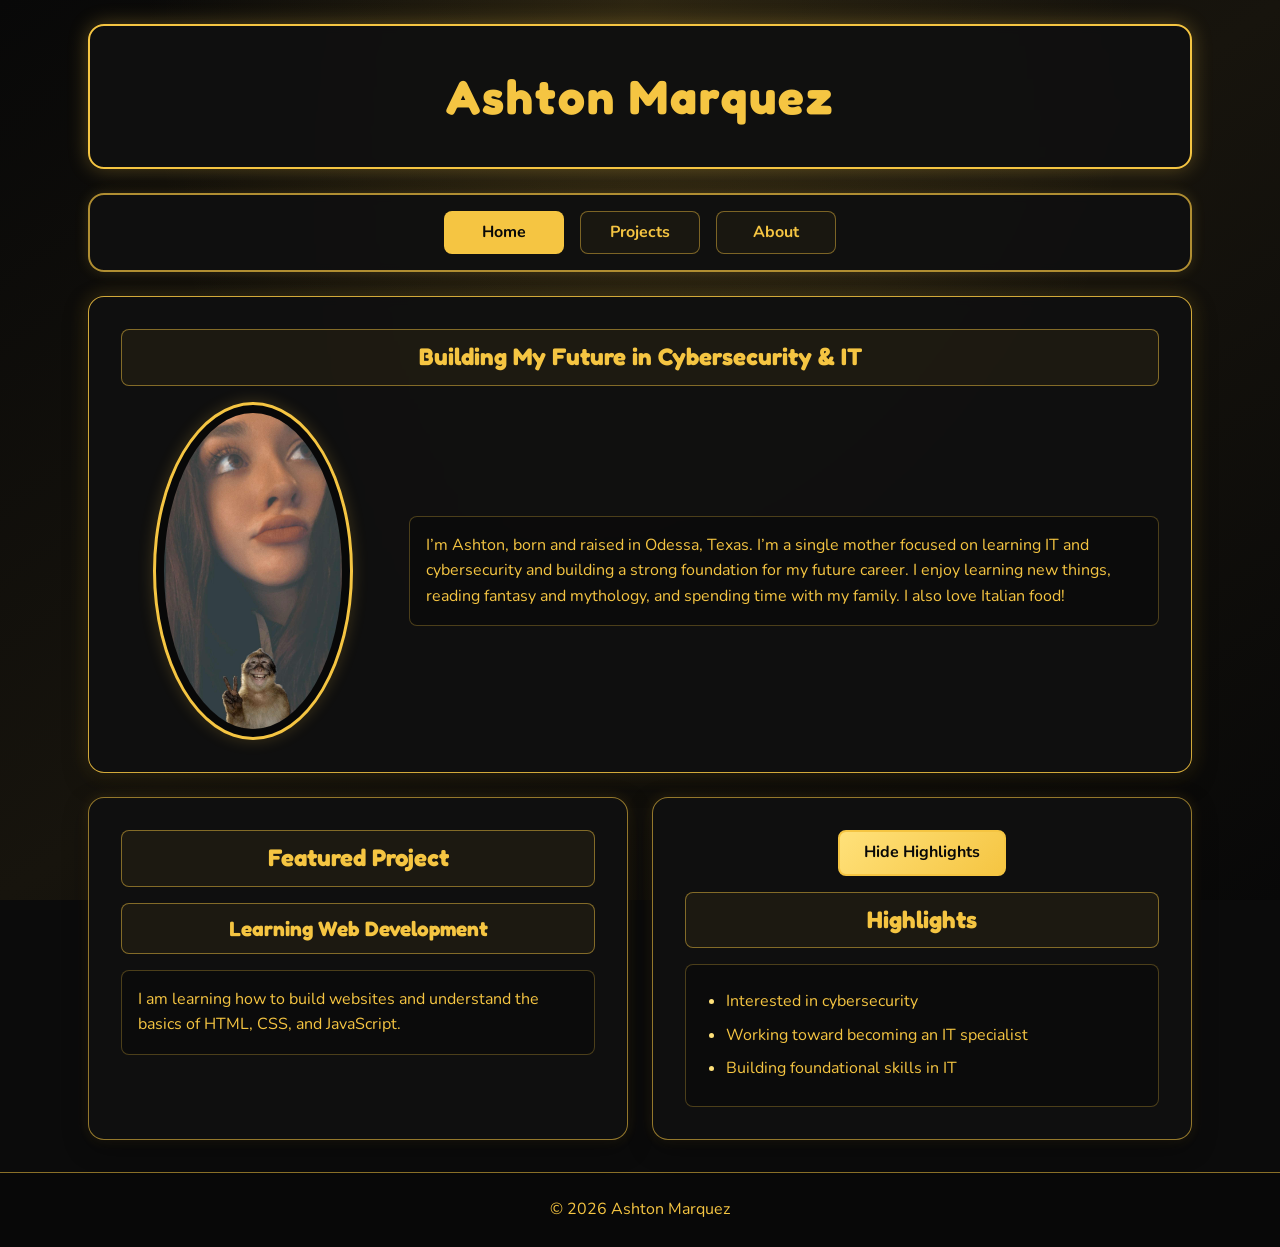
<file: index.html>
<!DOCTYPE html>
<html lang="en">
<head>
  <meta charset="UTF-8">
  <meta name="viewport" content="width=device-width, initial-scale=1.0">
  <title>Ashton Marquez | Home</title>
  <link rel="preconnect" href="https://fonts.googleapis.com">
  <link rel="preconnect" href="https://fonts.gstatic.com" crossorigin>
  <link href="https://fonts.googleapis.com/css2?family=Fredoka:wght@600;700&family=Nunito:wght@400;600;700&display=swap" rel="stylesheet">
  <link rel="stylesheet" href="styles.css">
</head>
<body>
  <header id="site-header">
    <h1>Ashton Marquez</h1>
  </header>
  <nav class="main-nav" aria-label="Main navigation">
    <button
      class="menu-toggle"
      type="button"
      aria-expanded="false"
      aria-controls="main-menu"
    >
      Menu
    </button>
<ul id="main-menu">
  <li><a href="index.html" aria-current="page">Home</a></li>
  <li><a href="projects.html">Projects</a></li>
  <li><a href="about.html">About</a></li>
</ul>

  </nav>
  <main>
    <section class="intro-section">
      <h2>Building My Future in Cybersecurity &amp; IT</h2>
  <div class="intro-layout">
    <img
      src="images/ashton.jpg"
      alt="Ashton posing with a monkey"
      width="170"
    >

    <p>
      I’m Ashton, born and raised in Odessa, Texas. I’m a single mother
      focused on learning IT and cybersecurity and building a strong
      foundation for my future career. I enjoy learning new things,
      reading fantasy and mythology, and spending time with my family.
      I also love Italian food!
    </p>
  </div>
</section>

<div class="content-grid">
  <section>
    <h2>Featured Project</h2>
    <h3>Learning Web Development</h3>

    <p>
      I am learning how to build websites and understand the basics of
      HTML, CSS, and JavaScript.
    </p>
  </section>

  <section class="highlights-card">
    <button
      class="form-button"
      id="highlights-toggle"
      type="button"
      aria-expanded="true"
      aria-controls="highlights"
    >
      Hide Highlights
    </button>

    <div id="highlights">
      <h2>Highlights</h2>

      <ul>
        <li>Interested in cybersecurity</li>
        <li>Working toward becoming an IT specialist</li>
        <li>Building foundational skills in IT</li>
      </ul>
    </div>
  </section>
</div>

  </main>
  <footer>
    <p>&copy; 2026 Ashton Marquez</p>
  </footer>
  <script src="nav.js"></script>
  <script src="form.js"></script>
</body>
</html>
</file>
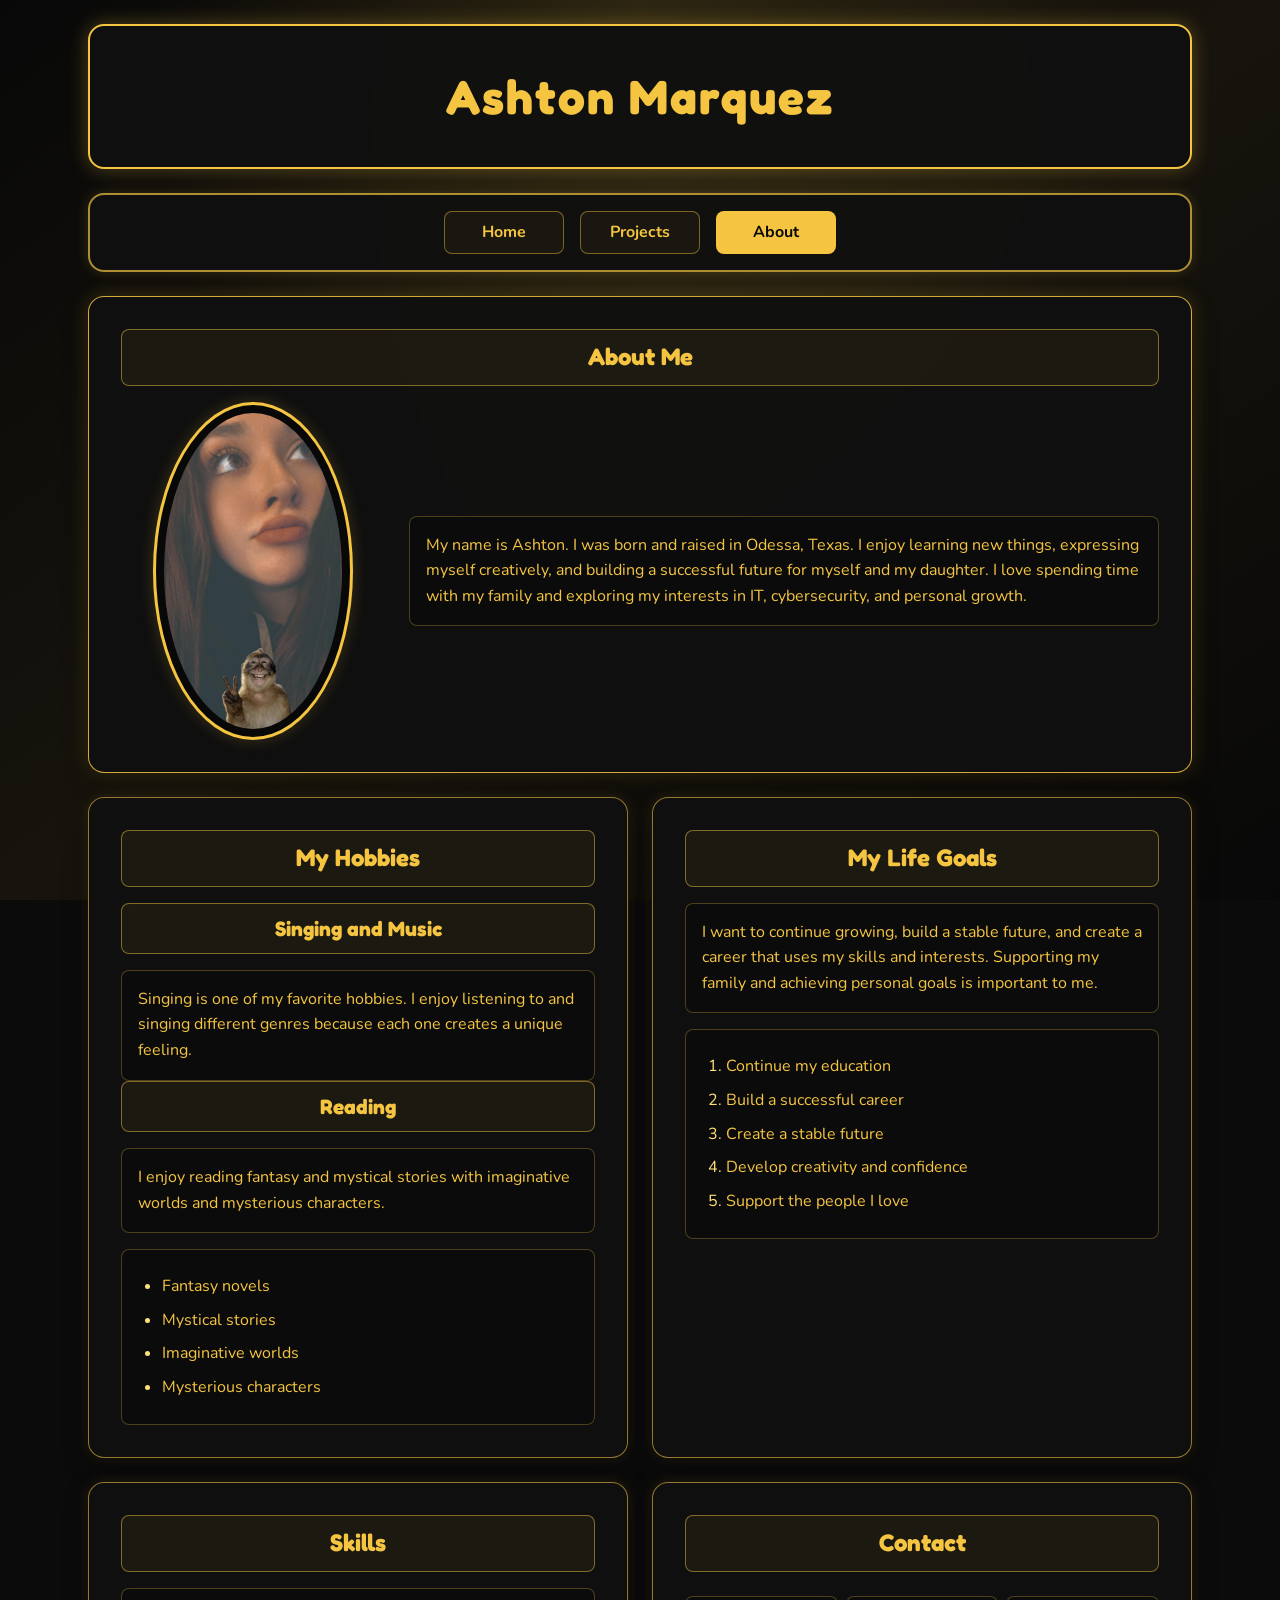
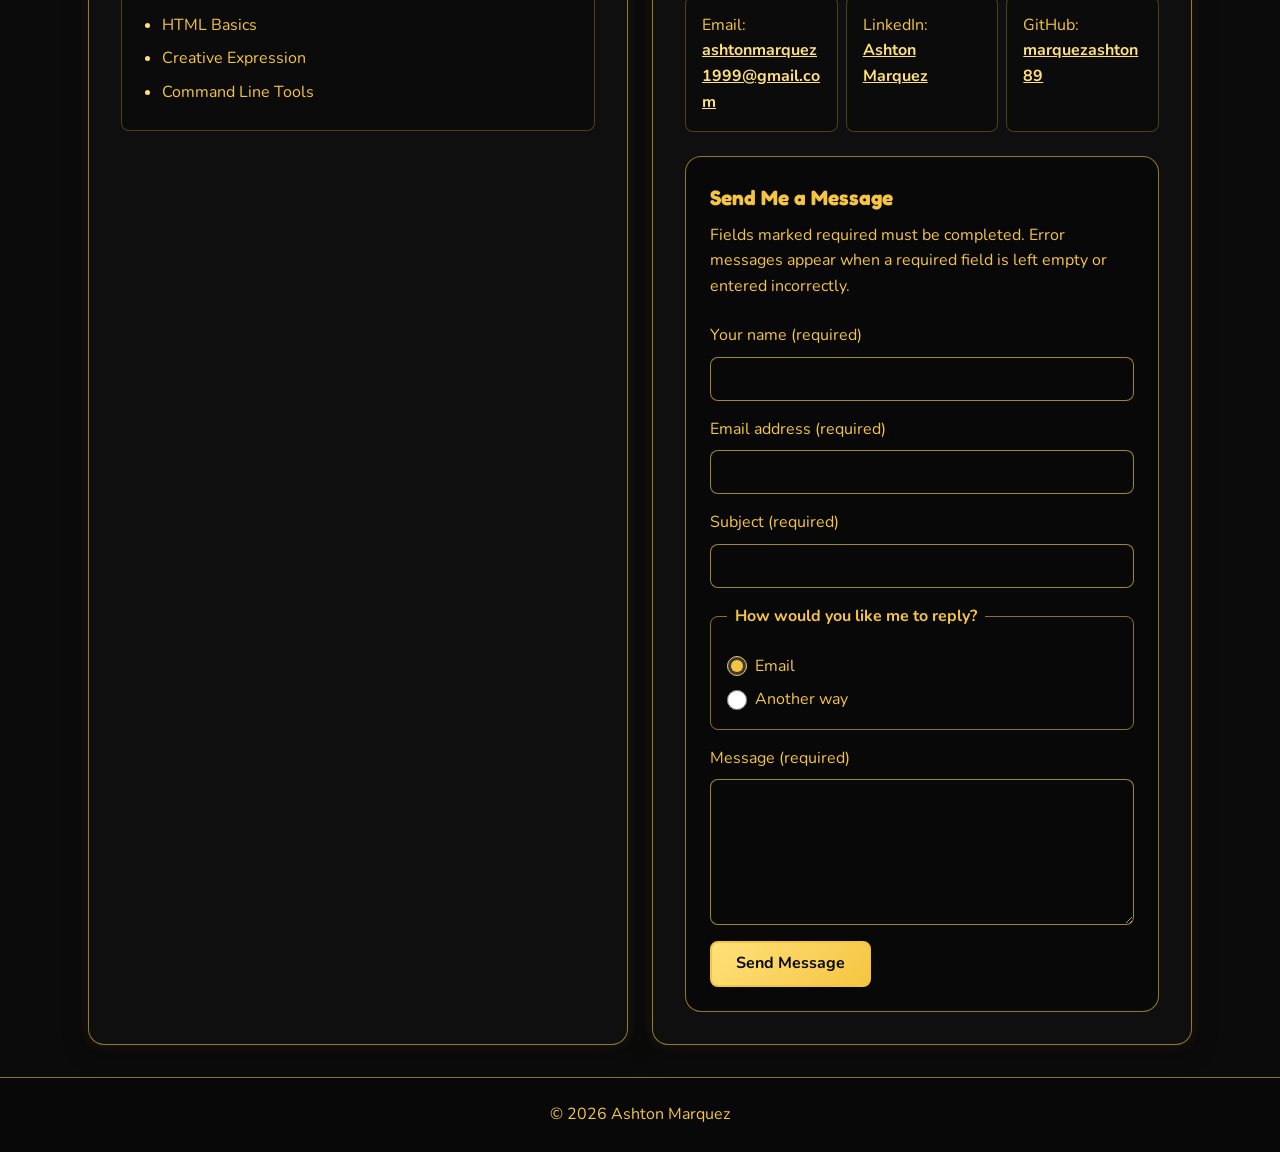
<file: about.html>
<!DOCTYPE html>
<html lang="en">
<head>
  <meta charset="UTF-8">
  <meta name="viewport" content="width=device-width, initial-scale=1.0">
  <title>Ashton Marquez | About/Contact</title>
  <link rel="preconnect" href="https://fonts.googleapis.com">
  <link rel="preconnect" href="https://fonts.gstatic.com" crossorigin>
  <link href="https://fonts.googleapis.com/css2?family=Fredoka:wght@600;700&family=Nunito:wght@400;600;700&display=swap" rel="stylesheet">
  <link rel="stylesheet" href="styles.css">
</head>
<body>
  <header id="site-header">
    <h1>Ashton Marquez</h1>
  </header>
  <nav class="main-nav" aria-label="Main navigation">
    <button
      class="menu-toggle"
      type="button"
      aria-expanded="false"
      aria-controls="main-menu"
    >
      Menu
    </button>
<ul id="main-menu">
  <li><a href="index.html">Home</a></li>
  <li><a href="projects.html">Projects</a></li>
  <li><a href="about.html" aria-current="page">About</a></li>
</ul>

  </nav>
  <main>
    <section class="intro-section">
      <h2>About Me</h2>
  <div class="intro-layout">
    <img
      src="images/ashton.jpg"
      alt="Ashton posing with a monkey"
      width="170"
    >

    <p>
      My name is Ashton. I was born and raised in Odessa, Texas. I enjoy
      learning new things, expressing myself creatively, and building a
      successful future for myself and my daughter. I love spending time
      with my family and exploring my interests in IT, cybersecurity, and
      personal growth.
    </p>
  </div>
</section>

<div class="content-grid">
  <section>
    <h2>My Hobbies</h2>

    <h3>Singing and Music</h3>
    <p>
      Singing is one of my favorite hobbies. I enjoy listening to and
      singing different genres because each one creates a unique feeling.
    </p>

    <h3>Reading</h3>
    <p>
      I enjoy reading fantasy and mystical stories with imaginative worlds
      and mysterious characters.
    </p>

    <ul>
      <li>Fantasy novels</li>
      <li>Mystical stories</li>
      <li>Imaginative worlds</li>
      <li>Mysterious characters</li>
    </ul>
  </section>

  <section>
    <h2>My Life Goals</h2>

    <p>
      I want to continue growing, build a stable future, and create a
      career that uses my skills and interests. Supporting my family and
      achieving personal goals is important to me.
    </p>

    <ol>
      <li>Continue my education</li>
      <li>Build a successful career</li>
      <li>Create a stable future</li>
      <li>Develop creativity and confidence</li>
      <li>Support the people I love</li>
    </ol>
  </section>

  <section>
    <h2>Skills</h2>
    <ul>
      <li>HTML Basics</li>
      <li>Creative Expression</li>
      <li>Command Line Tools</li>
    </ul>
  </section>

  <section class="contact-section">
    <h2>Contact</h2>

    <div class="contact-details">
      <p>
        Email:
        <a href="mailto:ashtonmarquez1999@gmail.com">
          ashtonmarquez1999@gmail.com
        </a>
      </p>

      <p>
        LinkedIn:
        <a
          href="https://www.linkedin.com/in/ashton-marquez-547959431/"
          target="_blank"
          rel="noopener noreferrer"
        >
          Ashton Marquez
        </a>
      </p>

      <p>
        GitHub:
        <a
          href="https://github.com/marquezashton89"
          target="_blank"
          rel="noopener noreferrer"
        >
          marquezashton89
        </a>
      </p>
    </div>

    <div class="contact-form-card">
      <h3>Send Me a Message</h3>

      <p id="form-help" class="form-intro">
        Fields marked required must be completed. Error messages appear
        when a required field is left empty or entered incorrectly.
      </p>

      <form
        id="contact-form"
        action="mailto:ashtonmarquez1999@gmail.com"
        method="post"
        enctype="text/plain"
        aria-describedby="form-help"
        novalidate
      >
        <div class="form-field">
          <label for="name">Your name <span>(required)</span></label>
          <input
            type="text"
            id="name"
            name="name"
            autocomplete="name"
            required
            aria-describedby="name-error"
          >
          <p class="error" id="name-error" aria-live="polite"></p>
        </div>

        <div class="form-field">
          <label for="email">Email address <span>(required)</span></label>
          <input
            type="email"
            id="email"
            name="email"
            autocomplete="email"
            required
            aria-describedby="email-error"
          >
          <p class="error" id="email-error" aria-live="polite"></p>
        </div>

        <div class="form-field">
          <label for="subject">Subject <span>(required)</span></label>
          <input
            type="text"
            id="subject"
            name="subject"
            required
            aria-describedby="subject-error"
          >
          <p class="error" id="subject-error" aria-live="polite"></p>
        </div>

        <fieldset>
          <legend>How would you like me to reply?</legend>

          <div class="choice">
            <input
              type="radio"
              id="reply-email"
              name="reply-preference"
              value="email"
              checked
            >
            <label for="reply-email">Email</label>
          </div>

          <div class="choice">
            <input
              type="radio"
              id="reply-other"
              name="reply-preference"
              value="other"
            >
            <label for="reply-other">Another way</label>
          </div>
        </fieldset>

        <div class="form-field">
          <label for="message">Message <span>(required)</span></label>
          <textarea
            id="message"
            name="message"
            rows="5"
            required
            aria-describedby="message-error"
          ></textarea>
          <p class="error" id="message-error" aria-live="polite"></p>
        </div>

        <button class="form-button" type="submit">Send Message</button>
      </form>
    </div>
  </section>
</div>

  </main>
  <footer>
    <p>&copy; 2026 Ashton Marquez</p>
  </footer>
  <script src="nav.js"></script>
  <script src="form.js"></script>
</body>
</html>
</file>
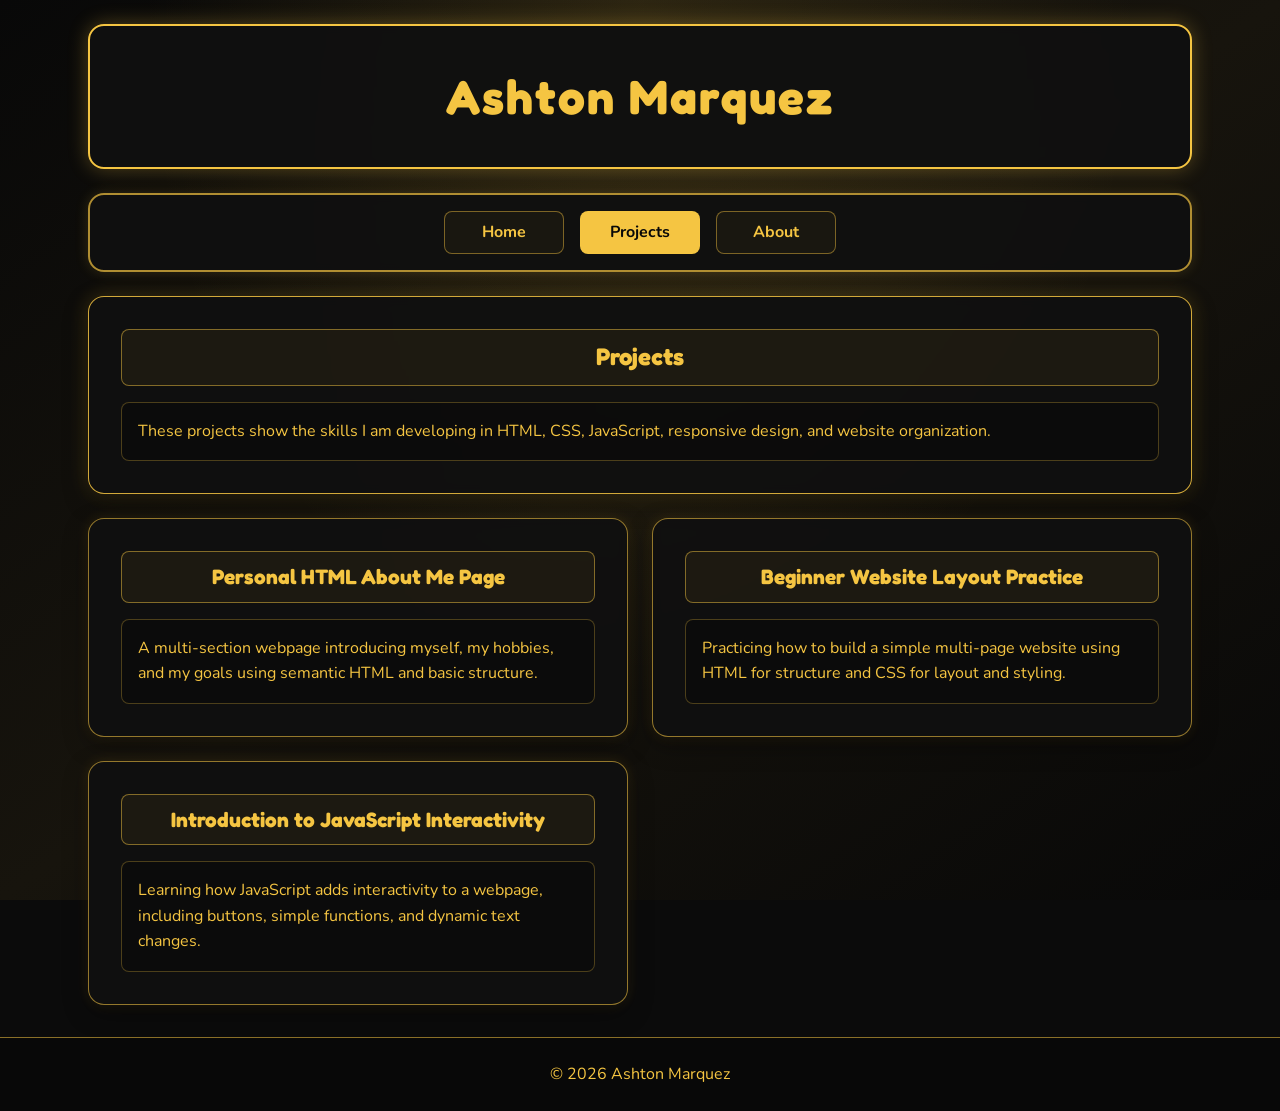
<file: projects.html>
<!DOCTYPE html>
<html lang="en">
<head>
  <meta charset="UTF-8">
  <meta name="viewport" content="width=device-width, initial-scale=1.0">
  <title>Ashton Marquez | Projects</title>
  <link rel="preconnect" href="https://fonts.googleapis.com">
  <link rel="preconnect" href="https://fonts.gstatic.com" crossorigin>
  <link href="https://fonts.googleapis.com/css2?family=Fredoka:wght@600;700&family=Nunito:wght@400;600;700&display=swap" rel="stylesheet">
  <link rel="stylesheet" href="styles.css">
</head>
<body>
  <header id="site-header">
    <h1>Ashton Marquez</h1>
  </header>
  <nav class="main-nav" aria-label="Main navigation">
    <button
      class="menu-toggle"
      type="button"
      aria-expanded="false"
      aria-controls="main-menu"
    >
      Menu
    </button>
<ul id="main-menu">
  <li><a href="index.html">Home</a></li>
  <li><a href="projects.html" aria-current="page">Projects</a></li>
  <li><a href="about.html">About</a></li>
</ul>

  </nav>
  <main>
    <section class="intro-section">
      <h2>Projects</h2>
      <p>
        These projects show the skills I am developing in HTML, CSS, JavaScript,
        responsive design, and website organization.
      </p>
    </section>
<div class="content-grid">
  <section>
    <h3>Personal HTML About Me Page</h3>
    <p>
      A multi-section webpage introducing myself, my hobbies, and my goals
      using semantic HTML and basic structure.
    </p>
  </section>

  <section>
    <h3>Beginner Website Layout Practice</h3>
    <p>
      Practicing how to build a simple multi-page website using HTML for
      structure and CSS for layout and styling.
    </p>
  </section>

  <section>
    <h3>Introduction to JavaScript Interactivity</h3>
    <p>
      Learning how JavaScript adds interactivity to a webpage, including
      buttons, simple functions, and dynamic text changes.
    </p>
  </section>
</div>

  </main>
  <footer>
    <p>&copy; 2026 Ashton Marquez</p>
  </footer>
  <script src="nav.js"></script>
</body>
</html>
</file>
<file: styles.css>
:root {
--background-color: #080808;
--panel-color: rgba(16, 16, 16, 0.96);
--primary-color: #f5c542;
--light-gold: #ffe17a;
--spacing-small: 8px;
--spacing-medium: 16px;
--spacing-large: 24px;
--spacing-extra-large: 32px;
--border-radius: 16px;
}

* {
box-sizing: border-box;
}

html {
min-height: 100%;
overflow-x: hidden;
background-color: #0b0b0b;
background-image:
radial-gradient(
ellipse at 50% 0%,
rgba(245, 197, 66, 0.13),
transparent 55%
),
linear-gradient(145deg, #080808 0%, #17140d 50%, #080808 100%);
background-attachment: fixed;
}
body {
min-height: 100vh;
margin: 0;
padding: 0;
color: var(--primary-color);
background-color: transparent;
font-family: "Nunito", sans-serif;
line-height: 1.6;
}
h1,
h2,
h3 {
font-family: "Fredoka", sans-serif;
}
#site-header,
.main-nav,
main {
width: calc(100% - 32px);
max-width: 1104px;
margin-right: auto;
margin-left: auto;
}
#site-header {
margin-top: var(--spacing-large);
margin-bottom: var(--spacing-large);
padding: var(--spacing-large);
text-align: center;
background-color: var(--panel-color);
border: 2px solid var(--primary-color);
border-radius: var(--border-radius);
box-shadow: 0 0 20px rgba(245, 197, 66, 0.3);
backdrop-filter: blur(5px);
}
h1 {
margin: 0;
padding: var(--spacing-small);
font-size: clamp(2rem, 6vw, 3rem);
letter-spacing: 2px;
}
.main-nav {
margin-top: var(--spacing-large);
margin-bottom: var(--spacing-large);
padding: var(--spacing-medium);
text-align: center;
background-color: var(--panel-color);
border: 2px solid rgba(245, 197, 66, 0.7);
border-radius: var(--border-radius);
box-shadow: 0 0 14px rgba(245, 197, 66, 0.16);
backdrop-filter: blur(5px);
}
.main-nav ul {
display: flex;
flex-direction: column;
gap: var(--spacing-medium);
margin: 0;
padding: 0;
list-style: none;
}
.main-nav li {
margin: 0;
}
.main-nav a {
display: block;
width: 100%;
padding: var(--spacing-small) var(--spacing-medium);
color: var(--primary-color);
font-weight: 700;
text-decoration: none;
background-color: rgba(245, 197, 66, 0.04);
border: 1px solid rgba(245, 197, 66, 0.45);
border-radius: var(--spacing-small);
transition:
color 0.2s ease,
background-color 0.2s ease,
transform 0.2s ease,
box-shadow 0.2s ease;
}
.main-nav a:hover,
.main-nav a:focus,
.main-nav a[aria-current="page"] {
color: var(--background-color);
background-color: var(--primary-color);
}
.main-nav a:hover {
transform: translateY(-2px);
box-shadow: 0 5px 14px rgba(245, 197, 66, 0.2);
}
.main-nav a:focus-visible {
outline: 3px solid var(--light-gold);
outline-offset: 4px;
}
.menu-toggle {
display: none;
min-height: 44px;
padding: var(--spacing-small) var(--spacing-large);
color: var(--primary-color);
background-color: transparent;
border: 2px solid var(--primary-color);
border-radius: var(--spacing-small);
font: inherit;
font-weight: 700;
cursor: pointer;
transition:
color 0.2s ease,
background-color 0.2s ease,
transform 0.2s ease,
box-shadow 0.2s ease;
}
.menu-toggle:hover {
color: var(--background-color);
background-color: var(--primary-color);
transform: translateY(-2px);
box-shadow: 0 5px 14px rgba(245, 197, 66, 0.2);
}
.menu-toggle:focus-visible {
outline: 3px solid var(--light-gold);
outline-offset: 4px;
}
main {
margin-bottom: var(--spacing-extra-large);
}
section {
min-width: 0;
margin-bottom: var(--spacing-large);
padding: var(--spacing-large);
color: var(--primary-color);
background-color: var(--panel-color);
border: 1px solid rgba(245, 197, 66, 0.58);
border-radius: var(--border-radius);
box-shadow:
0 8px 24px rgba(0, 0, 0, 0.4),
0 0 14px rgba(245, 197, 66, 0.13);
backdrop-filter: blur(5px);
}
.intro-section {
border-color: rgba(245, 197, 66, 0.85);
box-shadow:
0 8px 24px rgba(0, 0, 0, 0.4),
0 0 20px rgba(245, 197, 66, 0.22);
}
section h2,
section h3 {
margin-top: 0;
margin-bottom: var(--spacing-medium);
padding: var(--spacing-small);
color: var(--primary-color);
text-align: center;
overflow-wrap: break-word;
background-color: rgba(245, 197, 66, 0.055);
border: 1px solid rgba(245, 197, 66, 0.48);
border-radius: var(--spacing-small);
}
section h3 {
font-size: 1.3rem;
}
.intro-layout {
display: grid;
grid-template-columns: 1fr;
gap: var(--spacing-large);
align-items: center;
}
img {
display: block;
width: 176px;
max-width: 100%;
height: auto;
margin: 0 auto;
padding: var(--spacing-small);
background-color: var(--background-color);
border: 3px solid var(--primary-color);
border-radius: 50%;
box-shadow: 0 0 16px rgba(245, 197, 66, 0.2);
}
p {
margin: 0;
padding: var(--spacing-medium);
overflow-wrap: break-word;
background-color: rgba(0, 0, 0, 0.24);
border: 1px solid rgba(245, 197, 66, 0.28);
border-radius: var(--spacing-small);
}
.content-grid {
display: grid;
grid-template-columns: 1fr;
gap: var(--spacing-large);
}
.content-grid section {
margin-bottom: 0;
}
section ul,
section ol {
margin: var(--spacing-medium) 0 0;
padding:
var(--spacing-medium)
var(--spacing-medium)
var(--spacing-medium)
40px;
color: var(--primary-color);
overflow-wrap: break-word;
background-color: rgba(0, 0, 0, 0.24);
border: 1px solid rgba(245, 197, 66, 0.28);
border-radius: var(--spacing-small);
}
section li {
margin: var(--spacing-small) 0;
}
section li::marker {
color: var(--light-gold);
}
section a {
color: var(--light-gold);
font-weight: 700;
overflow-wrap: anywhere;
}
section a:hover,
section a:focus {
color: #ffffff;
}
section a:focus-visible {
outline: 3px solid var(--light-gold);
outline-offset: 4px;
}
footer {
padding: var(--spacing-large) var(--spacing-medium);
color: var(--primary-color);
text-align: center;
background-color: rgba(8, 8, 8, 0.92);
border-top: 1px solid rgba(245, 197, 66, 0.55);
}
footer p {
margin: 0;
padding: 0;
background: none;
border: none;
}
.contact-section > h2 {
margin-bottom: var(--spacing-large);
}
.contact-details {
display: grid;
gap: var(--spacing-small);
margin-bottom: var(--spacing-large);
}
.contact-form-card {
padding: var(--spacing-medium);
background-color: rgba(8, 8, 8, 0.82);
border: 1px solid rgba(245, 197, 66, 0.58);
border-radius: var(--border-radius);
}
.contact-form-card h3 {
margin-top: 0;
margin-bottom: var(--spacing-small);
padding: 0;
color: var(--primary-color);
text-align: left;
background: none;
border: 0;
}
.contact-form-card .form-intro {
margin-bottom: var(--spacing-large);
padding: 0;
background: none;
border: 0;
}
.contact-form-card form {
max-width: 100%;
}
.contact-form-card .form-field {
display: flex;
flex-direction: column;
align-items: stretch;
gap: 0;
margin-bottom: var(--spacing-medium);
}
.contact-form-card .form-field > label {
display: block;
margin: 0 0 var(--spacing-small);
}
.contact-form-card .form-field > input,
.contact-form-card .form-field > textarea {
display: block;
width: 100%;
min-height: 44px;
margin: 0;
padding: var(--spacing-small);
color: var(--primary-color);
background-color: #080808;
border: 1px solid rgba(245, 197, 66, 0.65);
border-radius: var(--spacing-small);
font: inherit;
}
.contact-form-card textarea {
min-height: 140px;
resize: vertical;
}
.contact-form-card fieldset {
width: 100%;
min-width: 0;
margin: 0 0 var(--spacing-medium);
padding: var(--spacing-medium);
border: 1px solid rgba(245, 197, 66, 0.55);
border-radius: var(--spacing-small);
}
.contact-form-card legend {
padding: 0 var(--spacing-small);
font-weight: 700;
}
.contact-form-card .choice {
display: flex;
align-items: center;
gap: var(--spacing-small);
margin-top: var(--spacing-small);
}
.contact-form-card .choice input {
flex: 0 0 20px;
width: 20px;
height: 20px;
margin: 0;
accent-color: var(--primary-color);
}
.contact-form-card .choice label {
margin: 0;
}
.contact-form-card .error {
display: none;
width: 100%;
margin: var(--spacing-small) 0 0;
padding: var(--spacing-small) var(--spacing-medium);
color: #ffffff;
background-color: #7a1f1f;
border: 1px solid #ffffff;
border-radius: var(--spacing-small);
font-weight: 700;
}
.contact-form-card .error:not(:empty) {
display: block;
}
.contact-form-card input[aria-invalid="true"],
.contact-form-card textarea[aria-invalid="true"] {
border-color: #ffffff;
}
.contact-form-card input:focus-visible,
.contact-form-card textarea:focus-visible,
.contact-form-card button:focus-visible {
outline: 3px solid var(--light-gold);
outline-offset: 3px;
}
.contact-form-card .form-button,
.highlights-card > .form-button {
min-height: 44px;
padding: var(--spacing-small) var(--spacing-large);
color: var(--background-color);
background: linear-gradient(135deg, var(--light-gold), var(--primary-color));
border: 2px solid var(--primary-color);
border-radius: var(--spacing-small);
font: inherit;
font-weight: 700;
cursor: pointer;
transition:
color 0.2s ease,
background-color 0.2s ease,
transform 0.2s ease,
box-shadow 0.2s ease;
}
.contact-form-card .form-button:hover,
.highlights-card > .form-button:hover {
color: var(--primary-color);
background: var(--background-color);
transform: translateY(-2px);
box-shadow: 0 5px 14px rgba(245, 197, 66, 0.2);
}
.highlights-card > .form-button {
display: block;
margin: 0 auto var(--spacing-medium);
}
.highlights-card #highlights[hidden] {
display: none;
}
@media (min-width: 768px) {
.main-nav ul {
flex-direction: row;
justify-content: center;
flex-wrap: wrap;
}
.main-nav a {
width: auto;
min-width: 120px;
}
.intro-layout {
grid-template-columns: 224px minmax(0, 1fr);
}
.content-grid {
grid-template-columns: repeat(2, minmax(0, 1fr));
}
.contact-details {
grid-template-columns: repeat(3, minmax(0, 1fr));
align-items: stretch;
}
section {
padding: var(--spacing-extra-large);
}
.contact-form-card {
padding: var(--spacing-large);
}
}
@media (max-width: 767px) {
.menu-toggle {
display: inline-block;
margin-bottom: var(--spacing-medium);
}
.main-nav ul {
display: none;
flex-direction: column;
}
.main-nav ul.is-open {
display: flex;
}
}
@media (min-width: 1200px) {
#site-header,
.main-nav,
main {
width: 1104px;
}
.intro-layout {
grid-template-columns: 264px minmax(0, 1fr);
}
img {
width: 200px;
}
}
@media (max-width: 400px) {
#site-header,
.main-nav,
main {
width: calc(100% - 16px);
}
#site-header,
section {
padding: var(--spacing-medium);
}
h1 {
font-size: 1.8rem;
letter-spacing: 1px;
}
section h2 {
font-size: 1.35rem;
}
section h3 {
font-size: 1.1rem;
}
}
@media (prefers-reduced-motion: reduce) {
html {
scroll-behavior: auto;
}
*,

*::before,
*::after {
transition-duration: 0.01ms;
animation-duration: 0.01ms;
animation-iteration-count: 1;
}
}
</file>
